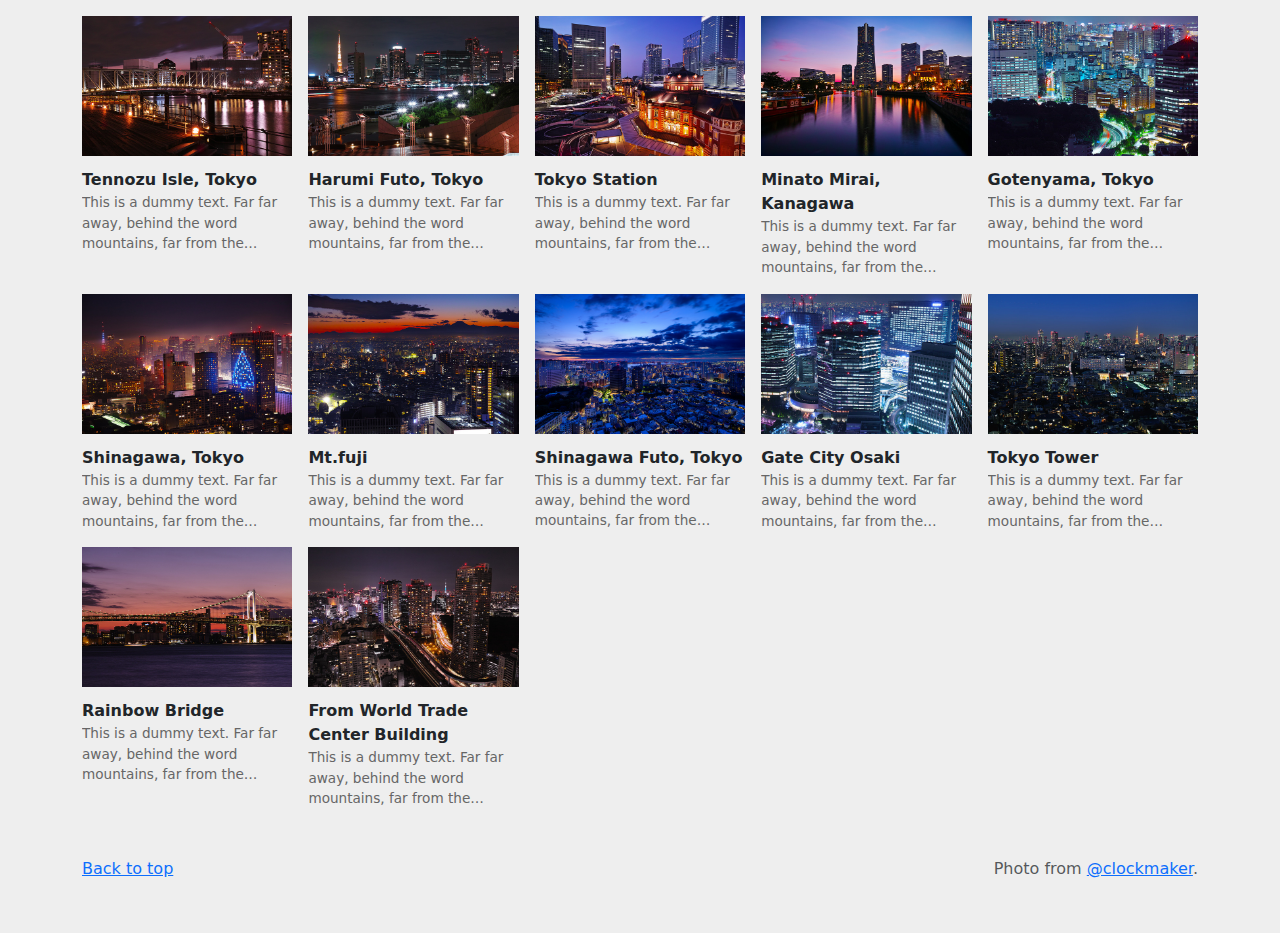
<file: web/sample-blur.html>
<!DOCTYPE html>
<html>
<head>
  <meta charset="UTF-8"/>
  <meta name="viewport"
        content="width=device-width, user-scalable=no, initial-scale=1.0, maximum-scale=1.0, minimum-scale=1.0"/>

  <title>CSS Filter Sample - ICS</title>
  <link rel="stylesheet" href="https://use.fontawesome.com/releases/v5.7.2/css/all.css"/>
  <link rel="stylesheet" href="https://cdn.jsdelivr.net/npm/bootstrap@5.2.3/dist/css/bootstrap.min.css"/>
  <link rel="stylesheet" href="css/base.css"/>
  <style>

    .effect-blur {
      overflow: hidden;
      position: relative;
    }

    .effect-blur-thumb {
      transition: all 0.3s ease;
      width: 100%;
    }


    .effect-blur-over {
      position: absolute;
      top: 0;
      left: 0;
      width: 100%;
      height: 100%;
      display: flex;
      justify-content: center;
      align-items: center;
      opacity: 0;
      transition: all 0.3s ease;
      transform: scale(1.2);
      color: white;
      text-shadow: 0 0 3px #000;
    }

    .effect-blur:hover .effect-blur-thumb {
      filter: blur(8px) brightness(1.5);
      transform: scale(1.1);
    }

    .effect-blur:hover .effect-blur-over {
      opacity: 1.0;
      transform: scale(1.0);
    }

  </style>
</head>
<body>


<div class="album">
  <div class="container">
    <div class="items">
      <div class="item">
        <div class="effect-blur">
          <a href="#">
            <div class="effect-blur-thumb">
              <img src="imgs/photo-0.jpg"/>
            </div>
            <div class="effect-blur-over">
              <div>
                <i class="fab fa-twitter"></i> 999
                <i class="fab fa-facebook-square"></i> 999
                <i class="fas fa-bookmark"></i> 999
              </div>
            </div>
          </a>
        </div>

        <p class="card-title">Tennozu Isle, Tokyo</p>
        <p class="card-text">This is a dummy text. Far far away, behind the word mountains, far from the countries
          Vokalia and Consonantia, there live the blind texts.</p>
      </div>
      <div class="item">
        <div class="effect-blur">
          <a href="#">
            <div class="effect-blur-thumb">
              <img src="imgs/photo-1.jpg"/>
            </div>
            <div class="effect-blur-over">
              <div>
                <i class="fab fa-twitter"></i> 999
                <i class="fab fa-facebook-square"></i> 999
                <i class="fas fa-bookmark"></i> 999
              </div>
            </div>
          </a>
        </div>
        <p class="card-title">Harumi Futo, Tokyo</p>
        <p class="card-text">This is a dummy text. Far far away, behind the word mountains, far from the countries
          Vokalia and Consonantia, there live the blind texts.</p>
      </div>
      <div class="item">
        <div class="effect-blur">
          <a href="#">
            <div class="effect-blur-thumb">
              <img src="imgs/photo-2.jpg"/>
            </div>
            <div class="effect-blur-over">
              <div>
                <i class="fab fa-twitter"></i> 999
                <i class="fab fa-facebook-square"></i> 999
                <i class="fas fa-bookmark"></i> 999
              </div>
            </div>
          </a>
        </div>
        <p class="card-title">Tokyo Station</p>
        <p class="card-text">This is a dummy text. Far far away, behind the word mountains, far from the countries
          Vokalia and Consonantia, there live the blind texts.</p>
      </div>

      <div class="item">
        <div class="effect-blur">
          <a href="#">
            <div class="effect-blur-thumb">
              <img src="imgs/photo-3.jpg"/>
            </div>
            <div class="effect-blur-over">
              <div>
                <i class="fab fa-twitter"></i> 999
                <i class="fab fa-facebook-square"></i> 999
                <i class="fas fa-bookmark"></i> 999
              </div>
            </div>
          </a>
        </div>
        <p class="card-title">Minato Mirai, Kanagawa</p>
        <p class="card-text">This is a dummy text. Far far away, behind the word mountains, far from the countries
          Vokalia and Consonantia, there live the blind texts.</p>
      </div>
      <div class="item">
        <div class="effect-blur">
          <a href="#">
            <div class="effect-blur-thumb">
              <img src="imgs/photo-4.jpg"/>
            </div>
            <div class="effect-blur-over">
              <div>
                <i class="fab fa-twitter"></i> 999
                <i class="fab fa-facebook-square"></i> 999
                <i class="fas fa-bookmark"></i> 999
              </div>
            </div>
          </a>
        </div>
        <p class="card-title">Gotenyama, Tokyo</p>
        <p class="card-text">This is a dummy text. Far far away, behind the word mountains, far from the countries
          Vokalia and Consonantia, there live the blind texts.</p>
      </div>
      <div class="item">
        <div class="effect-blur">
          <a href="#">
            <div class="effect-blur-thumb">
              <img src="imgs/photo-5.jpg"/>
            </div>
            <div class="effect-blur-over">
              <div>
                <i class="fab fa-twitter"></i> 999
                <i class="fab fa-facebook-square"></i> 999
                <i class="fas fa-bookmark"></i> 999
              </div>
            </div>
          </a>
        </div>
        <p class="card-title">Shinagawa, Tokyo</p>
        <p class="card-text">This is a dummy text. Far far away, behind the word mountains, far from the countries
          Vokalia and Consonantia, there live the blind texts.</p>
      </div>

      <div class="item">
        <div class="effect-blur">
          <a href="#">
            <div class="effect-blur-thumb">
              <img src="imgs/photo-6.jpg"/>
            </div>
            <div class="effect-blur-over">
              <div>
                <i class="fab fa-twitter"></i> 999
                <i class="fab fa-facebook-square"></i> 999
                <i class="fas fa-bookmark"></i> 999
              </div>
            </div>
          </a>
        </div>
        <p class="card-title">Mt.fuji</p>
        <p class="card-text">This is a dummy text. Far far away, behind the word mountains, far from the countries
          Vokalia and Consonantia, there live the blind texts.</p>
      </div>
      <div class="item">
        <div class="effect-blur">
          <a href="#">
            <div class="effect-blur-thumb">
              <img src="imgs/photo-7.jpg"/>
            </div>
            <div class="effect-blur-over">
              <div>
                <i class="fab fa-twitter"></i> 999
                <i class="fab fa-facebook-square"></i> 999
                <i class="fas fa-bookmark"></i> 999
              </div>
            </div>
          </a>
        </div>
        <p class="card-title">Shinagawa Futo, Tokyo</p>
        <p class="card-text">This is a dummy text. Far far away, behind the word mountains, far from the countries
          Vokalia and Consonantia, there live the blind texts.</p>
      </div>
      <div class="item">
        <div class="effect-blur">
          <a href="#">
            <div class="effect-blur-thumb">
              <img src="imgs/photo-8.jpg"/>
            </div>
            <div class="effect-blur-over">
              <div>
                <i class="fab fa-twitter"></i> 999
                <i class="fab fa-facebook-square"></i> 999
                <i class="fas fa-bookmark"></i> 999
              </div>
            </div>
          </a>
        </div>
        <p class="card-title">Gate City Osaki</p>
        <p class="card-text">This is a dummy text. Far far away, behind the word mountains, far from the countries
          Vokalia and Consonantia, there live the blind texts.</p>
      </div>

      <div class="item">
        <div class="effect-blur">
          <a href="#">
            <div class="effect-blur-thumb">
              <img src="imgs/photo-9.jpg"/>
            </div>
            <div class="effect-blur-over">
              <div>
                <i class="fab fa-twitter"></i> 999
                <i class="fab fa-facebook-square"></i> 999
                <i class="fas fa-bookmark"></i> 999
              </div>
            </div>
          </a>
        </div>
        <p class="card-title">Tokyo Tower</p>
        <p class="card-text">This is a dummy text. Far far away, behind the word mountains, far from the countries
          Vokalia and Consonantia, there live the blind texts.</p>
      </div>
      <div class="item">
        <div class="effect-blur">
          <a href="#">
            <div class="effect-blur-thumb">
              <img src="imgs/photo-10.jpg"/>
            </div>
            <div class="effect-blur-over">
              <div>
                <i class="fab fa-twitter"></i> 999
                <i class="fab fa-facebook-square"></i> 999
                <i class="fas fa-bookmark"></i> 999
              </div>
            </div>
          </a>
        </div>
        <p class="card-title">Rainbow Bridge</p>
        <p class="card-text">This is a dummy text. Far far away, behind the word mountains, far from the countries
          Vokalia and Consonantia, there live the blind texts.</p>
      </div>
      <div class="item">
        <div class="effect-blur">
          <a href="#">
            <div class="effect-blur-thumb">
              <img src="imgs/photo-11.jpg"/>
            </div>
            <div class="effect-blur-over">
              <div>
                <i class="fab fa-twitter"></i> 999
                <i class="fab fa-facebook-square"></i> 999
                <i class="fas fa-bookmark"></i> 999
              </div>
            </div>
          </a>
        </div>
        <p class="card-title">From World Trade Center Building</p>
        <p class="card-text">This is a dummy text. Far far away, behind the word mountains, far from the countries
          Vokalia and Consonantia, there live the blind texts.</p>
      </div>
    </div>
  </div>
</div>

<footer class="text-muted">
  <div class="container">
    <div class="row">
      <p class="col">
        <a href="index.html">Back to top</a>
      </p>
      <p class="col text-end">Photo from <a href="https://www.flickr.com/photos/clockmaker-jp/" target="_blank">@clockmaker</a>.
      </p>
    </div>
  </div>
</footer>

</body>
</html>
</file>
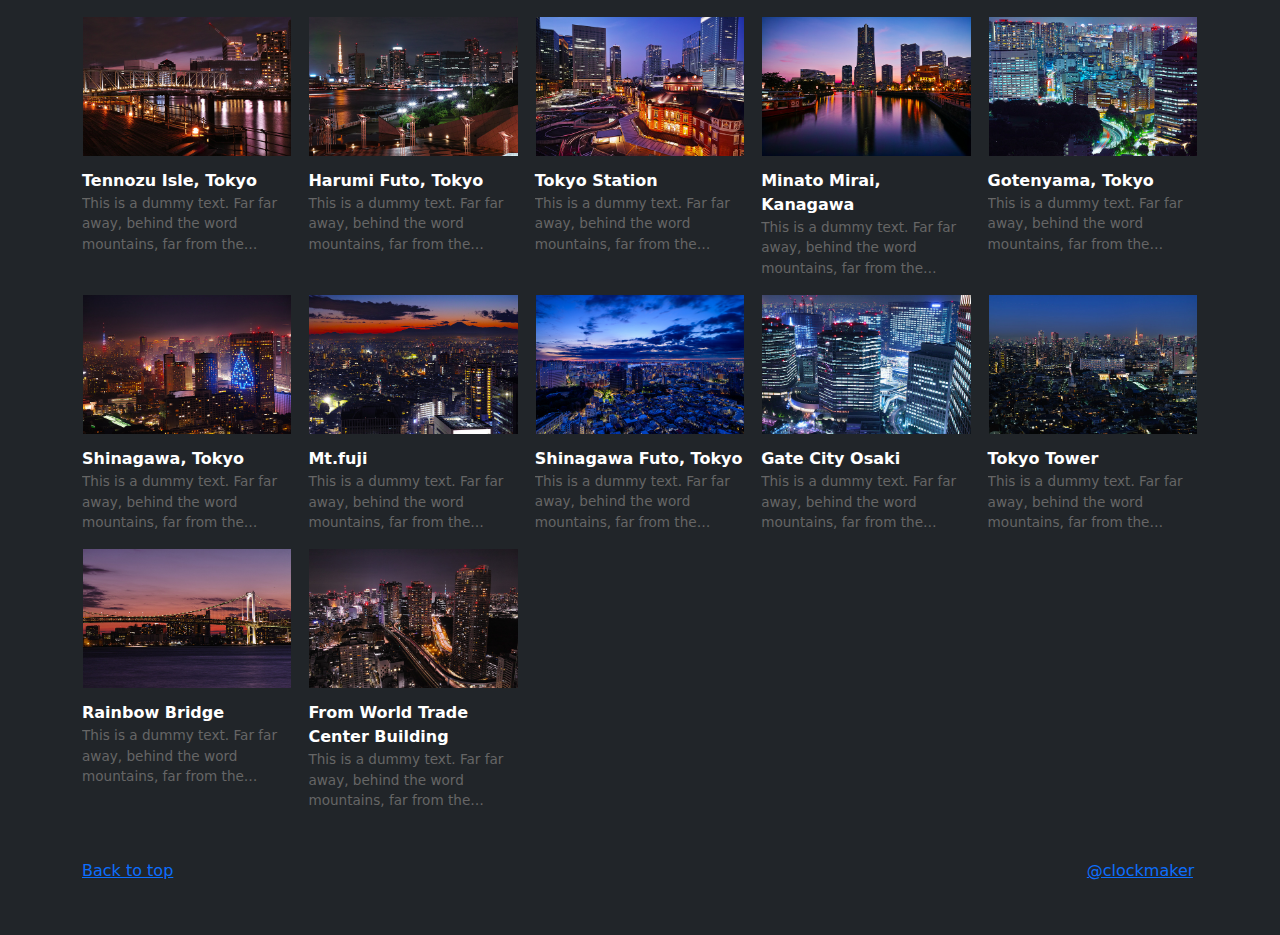
<file: web/sample-brightness-flash.html>
<!DOCTYPE html>
<html>
<head>
  <meta charset="UTF-8"/>
  <meta name="viewport"
        content="width=device-width, user-scalable=no, initial-scale=1.0, maximum-scale=1.0, minimum-scale=1.0"/>

  <title>CSS Filter Sample - ICS</title><link rel="stylesheet" href="https://cdn.jsdelivr.net/npm/bootstrap@5.2.3/dist/css/bootstrap.min.css"/>

  <link rel="stylesheet" href="css/base.css"/>
  <style>

    /* 通常時 */
    .effect-flash {
      border: 1px solid rgba(255, 255, 255, 0%);  /* 境界線 */

      filter: brightness(1.0);
      transition: filter 1s, border-color 1s ; /* イージングをおとなしくかける */
    }

    /* ホバー時 */
    .effect-flash:hover {
      border: 1px solid rgba(255, 255, 255, 100%);  /* 境界線 */
      transition: border-color 0.2s;

      animation: bright-flash 0.2s linear forwards;  /* CSS Animationで演出。最後の状態を維持 */
    }

    @keyframes bright-flash {
      0% {
        /* いきなり明るい状態から始めることでユーザー操作の反応の良さを示す */
        filter: brightness(2.5);
      }

      100% {
        filter: brightness(1.25);
      }
    }

  </style>
</head>
<body class="text-white bg-dark">


<div class="album">
  <div class="container">
    <div class="items">
      <div class="item">
        <a href="#"><img src="imgs/photo-0.jpg" class="effect-flash"/></a>
        <p class="card-title">Tennozu Isle, Tokyo</p>
        <p class="card-text">This is a dummy text. Far far away, behind the word mountains, far from the countries
          Vokalia and Consonantia, there live the blind texts.</p>
      </div>
      <div class="item">
        <a href="#"><img src="imgs/photo-1.jpg" class="effect-flash"/></a>
        <p class="card-title">Harumi Futo, Tokyo</p>
        <p class="card-text">This is a dummy text. Far far away, behind the word mountains, far from the countries
          Vokalia and Consonantia, there live the blind texts.</p>
      </div>
      <div class="item">
        <a href="#"><img src="imgs/photo-2.jpg" class="effect-flash"/></a>
        <p class="card-title">Tokyo Station</p>
        <p class="card-text">This is a dummy text. Far far away, behind the word mountains, far from the countries
          Vokalia and Consonantia, there live the blind texts.</p>
      </div>

      <div class="item">
        <a href="#"><img src="imgs/photo-3.jpg" class="effect-flash"/></a>
        <p class="card-title">Minato Mirai, Kanagawa</p>
        <p class="card-text">This is a dummy text. Far far away, behind the word mountains, far from the countries
          Vokalia and Consonantia, there live the blind texts.</p>
      </div>
      <div class="item">
        <a href="#"><img src="imgs/photo-4.jpg" class="effect-flash"/></a>
        <p class="card-title">Gotenyama, Tokyo</p>
        <p class="card-text">This is a dummy text. Far far away, behind the word mountains, far from the countries
          Vokalia and Consonantia, there live the blind texts.</p>
      </div>
      <div class="item">
        <a href="#"><img src="imgs/photo-5.jpg" class="effect-flash"/></a>
        <p class="card-title">Shinagawa, Tokyo</p>
        <p class="card-text">This is a dummy text. Far far away, behind the word mountains, far from the countries
          Vokalia and Consonantia, there live the blind texts.</p>
      </div>

      <div class="item">
        <a href="#"><img src="imgs/photo-6.jpg" class="effect-flash"/></a>
        <p class="card-title">Mt.fuji</p>
        <p class="card-text">This is a dummy text. Far far away, behind the word mountains, far from the countries
          Vokalia and Consonantia, there live the blind texts.</p>
      </div>
      <div class="item">
        <a href="#"><img src="imgs/photo-7.jpg" class="effect-flash"/></a>
        <p class="card-title">Shinagawa Futo, Tokyo</p>
        <p class="card-text">This is a dummy text. Far far away, behind the word mountains, far from the countries
          Vokalia and Consonantia, there live the blind texts.</p>
      </div>
      <div class="item">
        <a href="#"><img src="imgs/photo-8.jpg" class="effect-flash"/></a>
        <p class="card-title">Gate City Osaki</p>
        <p class="card-text">This is a dummy text. Far far away, behind the word mountains, far from the countries
          Vokalia and Consonantia, there live the blind texts.</p>
      </div>

      <div class="item">
        <a href="#"><img src="imgs/photo-9.jpg" class="effect-flash"/></a>
        <p class="card-title">Tokyo Tower</p>
        <p class="card-text">This is a dummy text. Far far away, behind the word mountains, far from the countries
          Vokalia and Consonantia, there live the blind texts.</p>
      </div>
      <div class="item">
        <a href="#"><img src="imgs/photo-10.jpg" class="effect-flash"/></a>
        <p class="card-title">Rainbow Bridge</p>
        <p class="card-text">This is a dummy text. Far far away, behind the word mountains, far from the countries
          Vokalia and Consonantia, there live the blind texts.</p>
      </div>
      <div class="item">
        <a href="#"><img src="imgs/photo-11.jpg" class="effect-flash"/></a>
        <p class="card-title">From World Trade Center Building</p>
        <p class="card-text">This is a dummy text. Far far away, behind the word mountains, far from the countries
          Vokalia and Consonantia, there live the blind texts.</p>
      </div>
    </div>
  </div>
</div>

<footer class="text-muted">
  <div class="container">
    <div class="row">
      <p class="col">
        <a href="index.html">Back to top</a>
      </p>
      <p class="col text-end">Photo from <a href="https://www.flickr.com/photos/clockmaker-jp/" target="_blank">@clockmaker</a>.
      </p>
    </div>
  </div>
</footer>
</body>
</html>
</file>
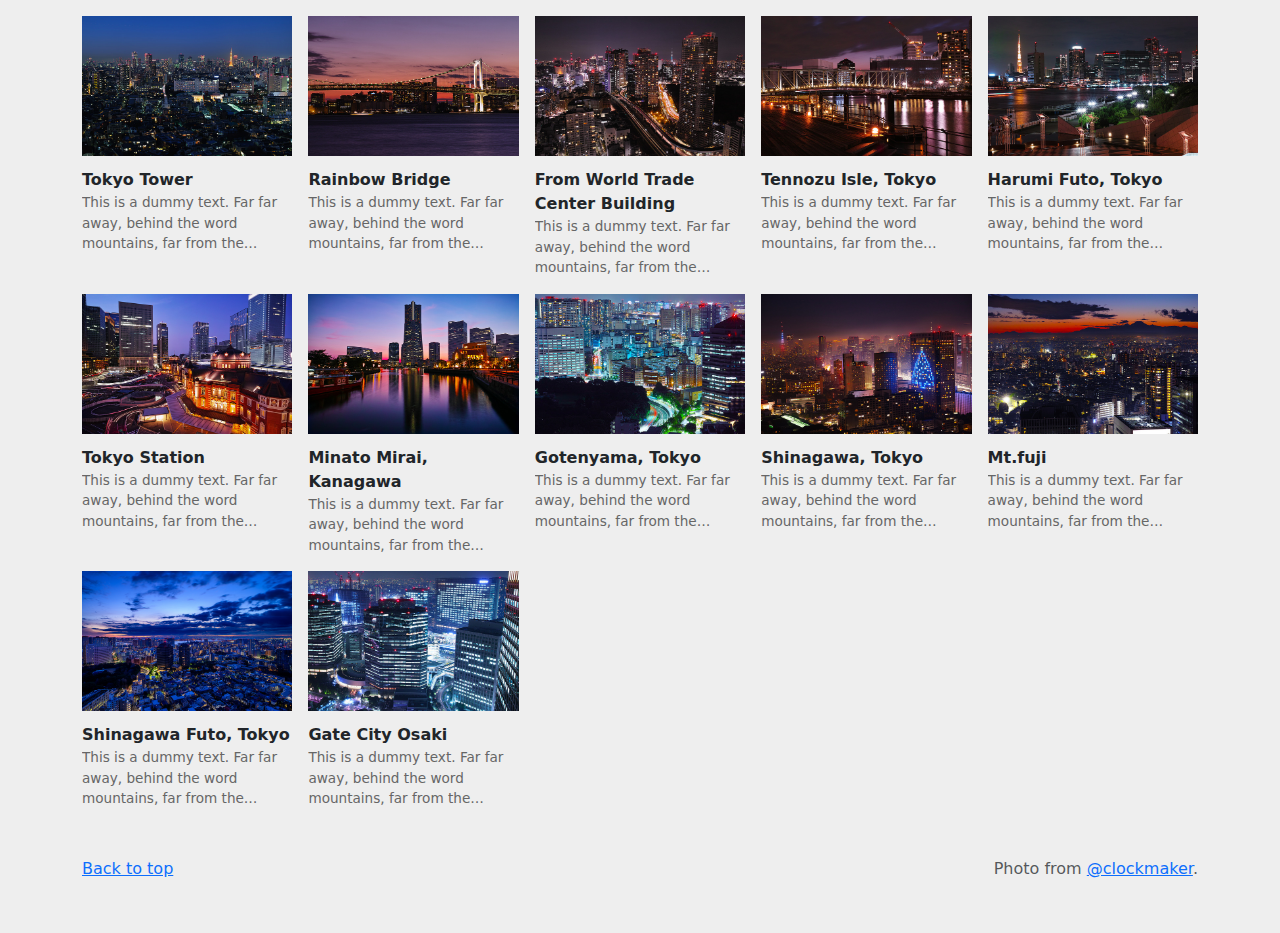
<file: web/sample-brightness-transition.html>
<!DOCTYPE html>
<html>
<head>
  <meta charset="UTF-8"/>
  <meta name="viewport"
        content="width=device-width, user-scalable=no, initial-scale=1.0, maximum-scale=1.0, minimum-scale=1.0"/>

  <title>CSS Filter Sample - ICS</title>
  <link rel="stylesheet" href="https://cdn.jsdelivr.net/npm/bootstrap@5.2.3/dist/css/bootstrap.min.css"/>
  <link rel="stylesheet" href="css/base.css"/>
  <style>

    .effect-brightness {
      transition: filter 0.3s ease;
      filter: brightness(1.0); /* デフォルト値なのでこの一行は省略してもOK */
    }

    .effect-brightness:hover {
      filter: brightness(1.75); /* 明るくする */
    }

  </style>
</head>
<body>

<div class="album">
  <div class="container">
    <div class="items">
      <div class="item">
        <a href="#"><img src="imgs/photo-9.jpg" class="effect-brightness"/></a>
        <p class="card-title">Tokyo Tower</p>
        <p class="card-text">This is a dummy text. Far far away, behind the word mountains, far from the countries
          Vokalia and Consonantia, there live the blind texts.</p>
      </div>
      <div class="item">
        <a href="#"><img src="imgs/photo-10.jpg" class="effect-brightness"/></a>
        <p class="card-title">Rainbow Bridge</p>
        <p class="card-text">This is a dummy text. Far far away, behind the word mountains, far from the countries
          Vokalia and Consonantia, there live the blind texts.</p>
      </div>
      <div class="item">
        <a href="#"><img src="imgs/photo-11.jpg" class="effect-brightness"/></a>
        <p class="card-title">From World Trade Center Building</p>
        <p class="card-text">This is a dummy text. Far far away, behind the word mountains, far from the countries
          Vokalia and Consonantia, there live the blind texts.</p>
      </div>

      <div class="item">
        <a href="#"><img src="imgs/photo-0.jpg" class="effect-brightness"/></a>
        <p class="card-title">Tennozu Isle, Tokyo</p>
        <p class="card-text">This is a dummy text. Far far away, behind the word mountains, far from the countries
          Vokalia and Consonantia, there live the blind texts.</p>
      </div>
      <div class="item">
        <a href="#"><img src="imgs/photo-1.jpg" class="effect-brightness"/></a>
        <p class="card-title">Harumi Futo, Tokyo</p>
        <p class="card-text">This is a dummy text. Far far away, behind the word mountains, far from the countries
          Vokalia and Consonantia, there live the blind texts.</p>
      </div>
      <div class="item">
        <a href="#"><img src="imgs/photo-2.jpg" class="effect-brightness"/></a>
        <p class="card-title">Tokyo Station</p>
        <p class="card-text">This is a dummy text. Far far away, behind the word mountains, far from the countries
          Vokalia and Consonantia, there live the blind texts.</p>
      </div>

      <div class="item">
        <a href="#"><img src="imgs/photo-3.jpg" class="effect-brightness"/></a>
        <p class="card-title">Minato Mirai, Kanagawa</p>
        <p class="card-text">This is a dummy text. Far far away, behind the word mountains, far from the countries
          Vokalia and Consonantia, there live the blind texts.</p>
      </div>
      <div class="item">
        <a href="#"><img src="imgs/photo-4.jpg" class="effect-brightness"/></a>
        <p class="card-title">Gotenyama, Tokyo</p>
        <p class="card-text">This is a dummy text. Far far away, behind the word mountains, far from the countries
          Vokalia and Consonantia, there live the blind texts.</p>
      </div>
      <div class="item">
        <a href="#"><img src="imgs/photo-5.jpg" class="effect-brightness"/></a>
        <p class="card-title">Shinagawa, Tokyo</p>
        <p class="card-text">This is a dummy text. Far far away, behind the word mountains, far from the countries
          Vokalia and Consonantia, there live the blind texts.</p>
      </div>

      <div class="item">
        <a href="#"><img src="imgs/photo-6.jpg" class="effect-brightness"/></a>
        <p class="card-title">Mt.fuji</p>
        <p class="card-text">This is a dummy text. Far far away, behind the word mountains, far from the countries
          Vokalia and Consonantia, there live the blind texts.</p>
      </div>
      <div class="item">
        <a href="#"><img src="imgs/photo-7.jpg" class="effect-brightness"/></a>
        <p class="card-title">Shinagawa Futo, Tokyo</p>
        <p class="card-text">This is a dummy text. Far far away, behind the word mountains, far from the countries
          Vokalia and Consonantia, there live the blind texts.</p>
      </div>
      <div class="item">
        <a href="#"><img src="imgs/photo-8.jpg" class="effect-brightness"/></a>
        <p class="card-title">Gate City Osaki</p>
        <p class="card-text">This is a dummy text. Far far away, behind the word mountains, far from the countries
          Vokalia and Consonantia, there live the blind texts.</p>
      </div>


    </div>
  </div>
</div>

<footer class="text-muted">
  <div class="container">
    <div class="row">
      <p class="col">
        <a href="index.html">Back to top</a>
      </p>
      <p class="col text-end">Photo from <a href="https://www.flickr.com/photos/clockmaker-jp/" target="_blank">@clockmaker</a>.
      </p>
    </div>
  </div>
</footer>

</body>
</html>
</file>
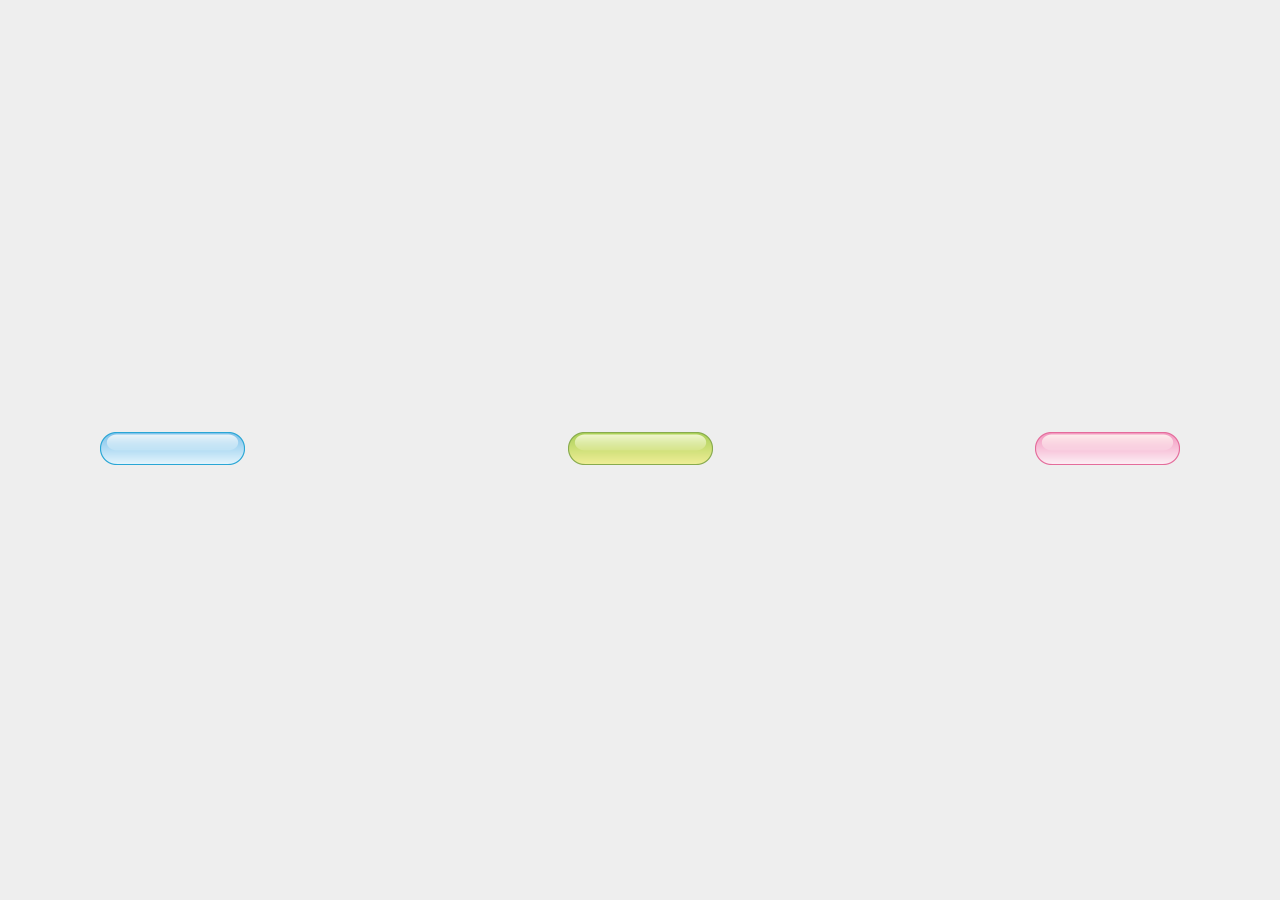
<file: web/sample-button.html>
<!DOCTYPE html>
<html>
<head>
  <meta charset="UTF-8"/>
  <meta name="viewport" content="width=device-width, user-scalable=no, initial-scale=1.0, maximum-scale=1.0, minimum-scale=1.0"/>

  <title>CSS Filter Sample - ICS</title>

  <style>

    html, body {
      height: 100%;
      margin: 0;
      padding: 0;
      background: #eee;
    }

    .wrap {
      height: 100%;
      display: flex;
      margin: 0 100px;
      align-items: center;
      justify-content: space-between;
    }

    .btn {
      /* 通常時の明るさ(デフォルト値) */
      filter: brightness(1.0);
      transition: filter 0.3s;
    }

    .btn:hover {
      /* マウスオーバー時に明るくする */
      filter: brightness(1.15);
    }

    .btn:active {
      /* マウスダウン時に暗くする */
      filter: brightness(0.85);
    }

  </style>

</head>
<body>
<div class="wrap">
  <a href="#">
    <img src="imgs/btn-blue.png" width="145" height="33"  class="btn" alt=""/>
  </a>
  <a href="#">
    <img src="imgs/btn-green.png" width="145" height="33" class="btn" alt=""/>
  </a>
  <a href="#">
    <img src="imgs/btn-red.png"  width="145" height="33" class="btn" alt=""/>
  </a>
</div>

</body>
</html>
</file>
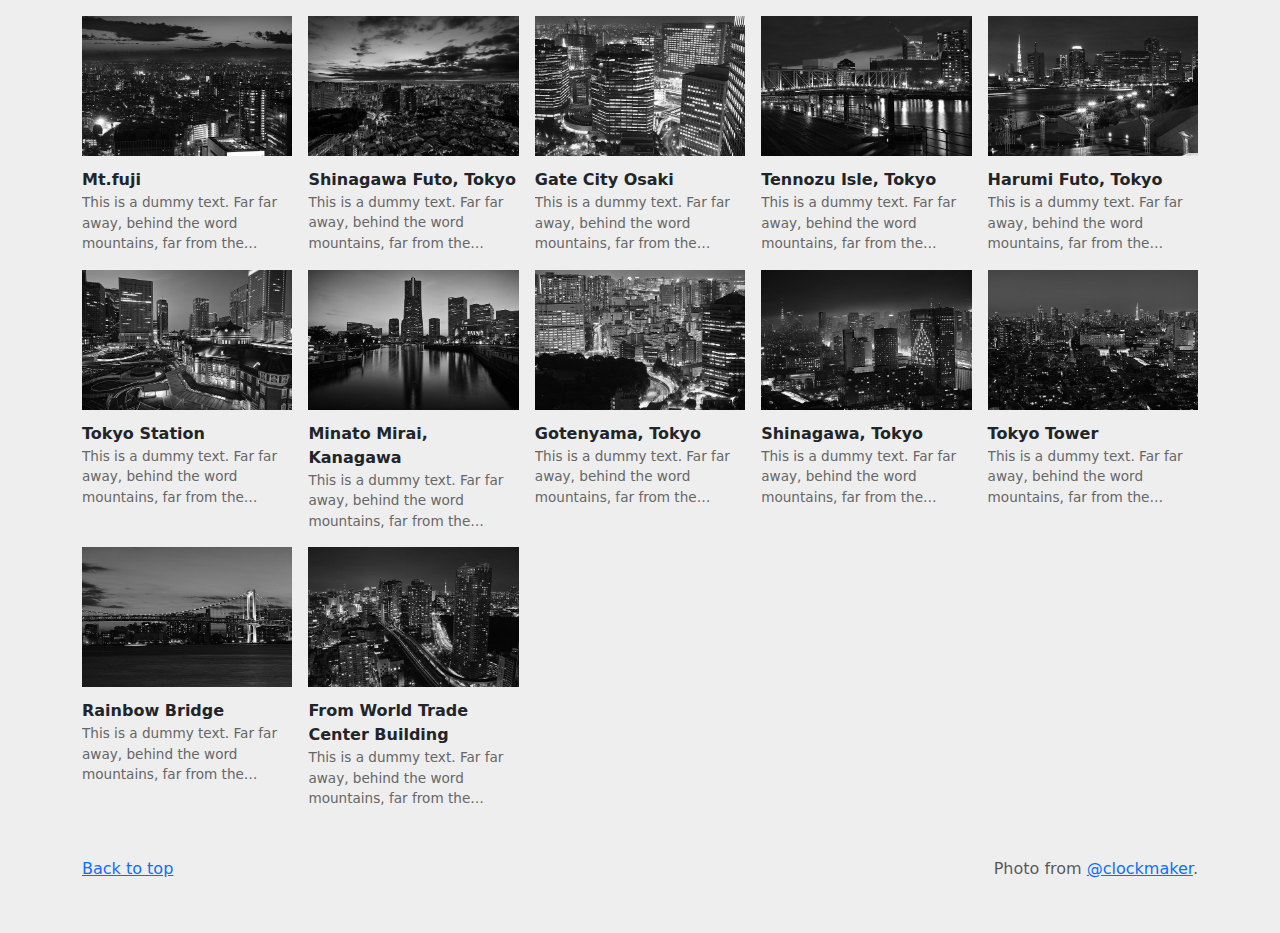
<file: web/sample-monochrome.html>
<!DOCTYPE html>
<html>
<head>
  <meta charset="UTF-8"/>
  <meta name="viewport"
        content="width=device-width, user-scalable=no, initial-scale=1.0, maximum-scale=1.0, minimum-scale=1.0"/>

  <title>CSS Filter Sample - ICS</title>
  <link rel="stylesheet" href="https://cdn.jsdelivr.net/npm/bootstrap@5.2.3/dist/css/bootstrap.min.css"/>
  <link rel="stylesheet" href="css/base.css"/>
  <style>

    /* 通常時 */
    .effect-mono {
      filter: grayscale(100); /* モノクロにする */
      transition: filter 0.2s;
    }

    /* ホバー時 */
    .effect-mono:hover {
      filter: grayscale(0); /* モノクロを解除する */
    }

  </style>
</head>
<body>

<div class="album">
  <div class="container">
    <div class="items">

      <div class="item">
        <a href="#"><img src="imgs/photo-6.jpg" class="effect-mono"/></a>
        <p class="card-title">Mt.fuji</p>
        <p class="card-text">This is a dummy text. Far far away, behind the word mountains, far from the countries
          Vokalia and Consonantia, there live the blind texts.</p>
      </div>
      <div class="item">
        <a href="#"><img src="imgs/photo-7.jpg" class="effect-mono"/></a>
        <p class="card-title">Shinagawa Futo, Tokyo</p>
        <p class="card-text">This is a dummy text. Far far away, behind the word mountains, far from the countries
          Vokalia and Consonantia, there live the blind texts.</p>
      </div>
      <div class="item">
        <a href="#"><img src="imgs/photo-8.jpg" class="effect-mono"/></a>
        <p class="card-title">Gate City Osaki</p>
        <p class="card-text">This is a dummy text. Far far away, behind the word mountains, far from the countries
          Vokalia and Consonantia, there live the blind texts.</p>
      </div>

      <div class="item">
        <a href="#"><img src="imgs/photo-0.jpg" class="effect-mono"/></a>
        <p class="card-title">Tennozu Isle, Tokyo</p>
        <p class="card-text">This is a dummy text. Far far away, behind the word mountains, far from the countries
          Vokalia and Consonantia, there live the blind texts.</p>
      </div>
      <div class="item">
        <a href="#"><img src="imgs/photo-1.jpg" class="effect-mono"/></a>
        <p class="card-title">Harumi Futo, Tokyo</p>
        <p class="card-text">This is a dummy text. Far far away, behind the word mountains, far from the countries
          Vokalia and Consonantia, there live the blind texts.</p>
      </div>
      <div class="item">
        <a href="#"><img src="imgs/photo-2.jpg" class="effect-mono"/></a>
        <p class="card-title">Tokyo Station</p>
        <p class="card-text">This is a dummy text. Far far away, behind the word mountains, far from the countries
          Vokalia and Consonantia, there live the blind texts.</p>
      </div>

      <div class="item">
        <a href="#"><img src="imgs/photo-3.jpg" class="effect-mono"/></a>
        <p class="card-title">Minato Mirai, Kanagawa</p>
        <p class="card-text">This is a dummy text. Far far away, behind the word mountains, far from the countries
          Vokalia and Consonantia, there live the blind texts.</p>
      </div>
      <div class="item">
        <a href="#"><img src="imgs/photo-4.jpg" class="effect-mono"/></a>
        <p class="card-title">Gotenyama, Tokyo</p>
        <p class="card-text">This is a dummy text. Far far away, behind the word mountains, far from the countries
          Vokalia and Consonantia, there live the blind texts.</p>
      </div>
      <div class="item">
        <a href="#"><img src="imgs/photo-5.jpg" class="effect-mono"/></a>
        <p class="card-title">Shinagawa, Tokyo</p>
        <p class="card-text">This is a dummy text. Far far away, behind the word mountains, far from the countries
          Vokalia and Consonantia, there live the blind texts.</p>
      </div>


      <div class="item">
        <a href="#"><img src="imgs/photo-9.jpg" class="effect-mono"/></a>
        <p class="card-title">Tokyo Tower</p>
        <p class="card-text">This is a dummy text. Far far away, behind the word mountains, far from the countries
          Vokalia and Consonantia, there live the blind texts.</p>
      </div>
      <div class="item">
        <a href="#"><img src="imgs/photo-10.jpg" class="effect-mono"/></a>
        <p class="card-title">Rainbow Bridge</p>
        <p class="card-text">This is a dummy text. Far far away, behind the word mountains, far from the countries
          Vokalia and Consonantia, there live the blind texts.</p>
      </div>
      <div class="item">
        <a href="#"><img src="imgs/photo-11.jpg" class="effect-mono"/></a>
        <p class="card-title">From World Trade Center Building</p>
        <p class="card-text">This is a dummy text. Far far away, behind the word mountains, far from the countries
          Vokalia and Consonantia, there live the blind texts.</p>
      </div>
    </div>
  </div>
</div>

<footer class="text-muted">
  <div class="container">
    <div class="row">
      <p class="col">
        <a href="index.html">Back to top</a>
      </p>
      <p class="col text-end">Photo from <a href="https://www.flickr.com/photos/clockmaker-jp/" target="_blank">@clockmaker</a>.
      </p>
    </div>
  </div>
</footer>

</body>
</html>
</file>
<file: web/css/base.css>
body {
  background: #eee;
}

@media (min-width: 576px) and (max-width: 767px) {
  .container {
    width: 100%;
    max-width: 100%;
  }
}

.album {
  padding-top: 16px;
}

.items {
  display: grid;
  /* 最小100px、最大1frの列を繰り返しつくる */
  grid-template-columns: repeat(
    auto-fill,
    minmax(196px, 1fr)
  );
  gap: 16px;
}

.item img {
  max-width: 100%;
  height: auto;
}

.card-title {
  margin-top: 0.75em;
  font-size: 100%;
  font-weight: bold;
}

.card-text {
  font-size: 85%;
  color: #666;

  display: -webkit-box;
  -webkit-box-orient: vertical;
  -webkit-line-clamp: 3;
  overflow: hidden;
}

footer {
  padding-top: 3rem;
  padding-bottom: 3rem;
}

footer p {
  margin-bottom: .25rem;
}
</file>
